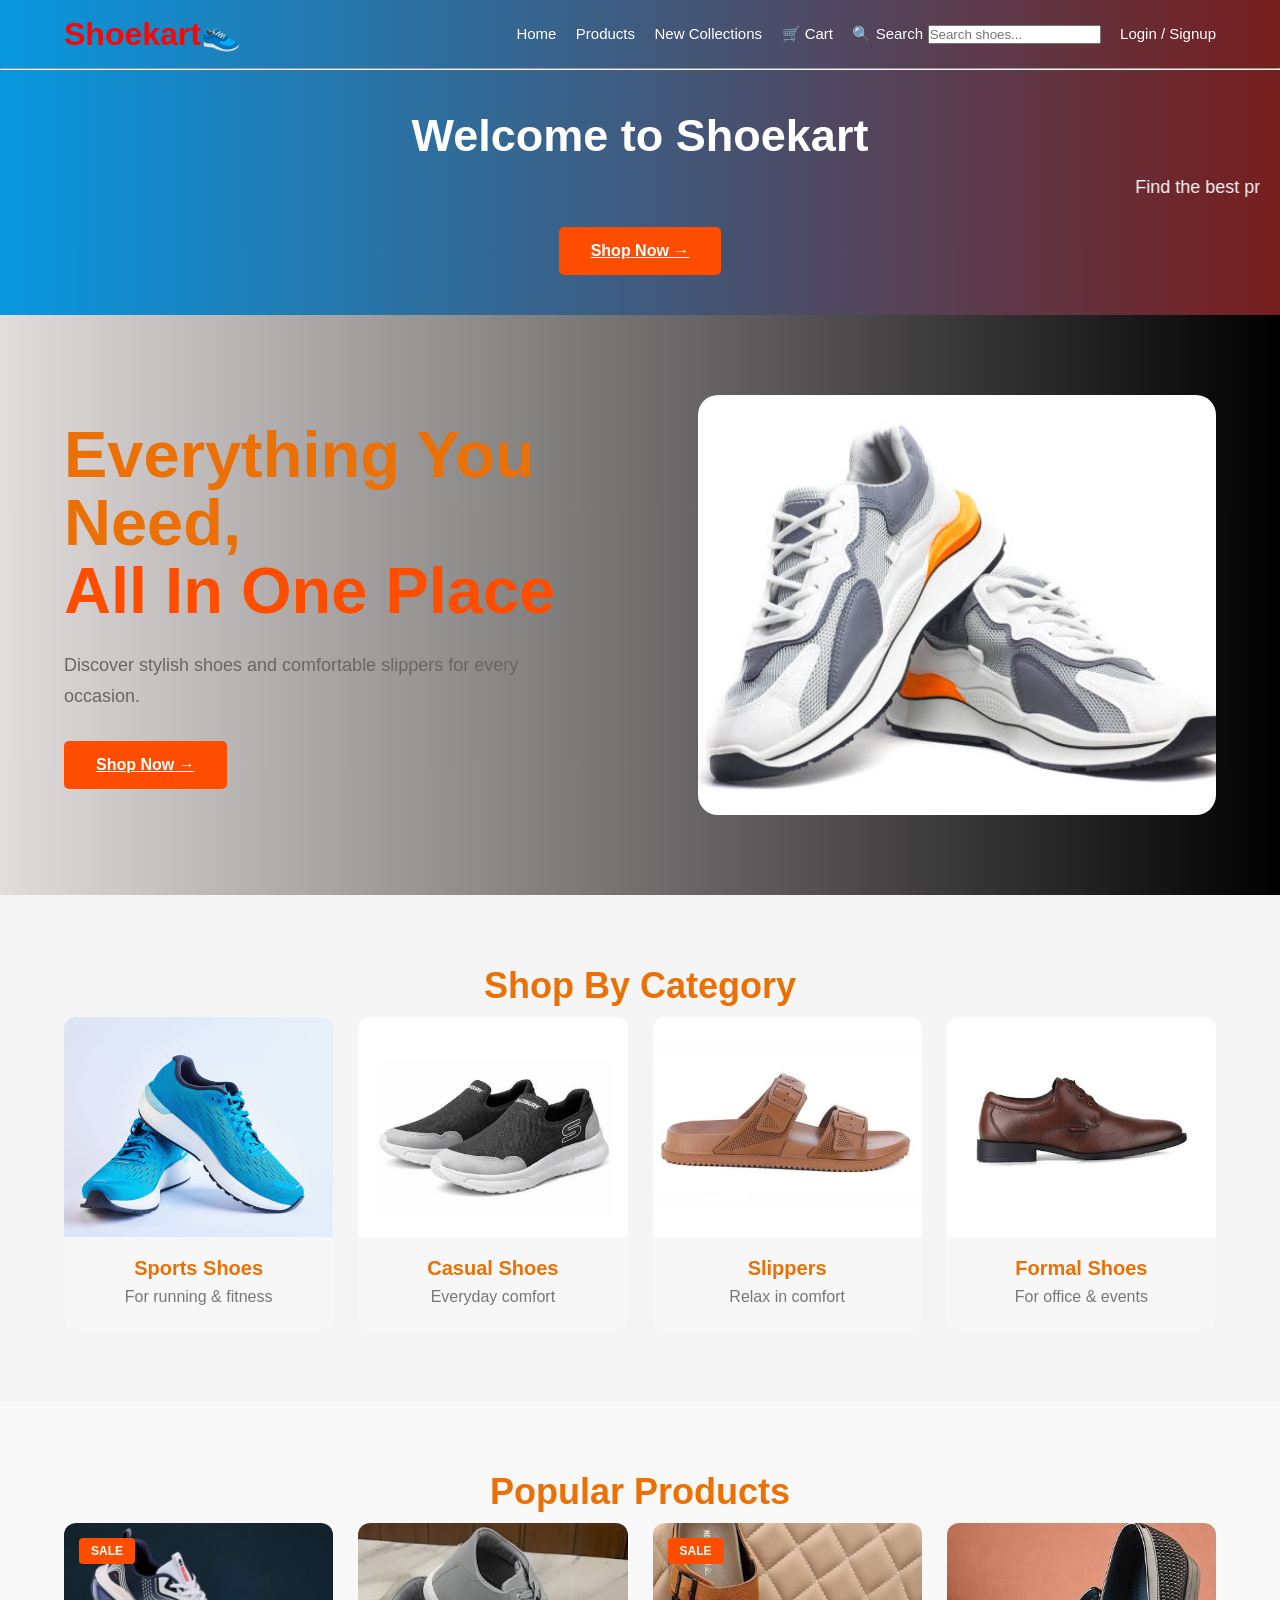
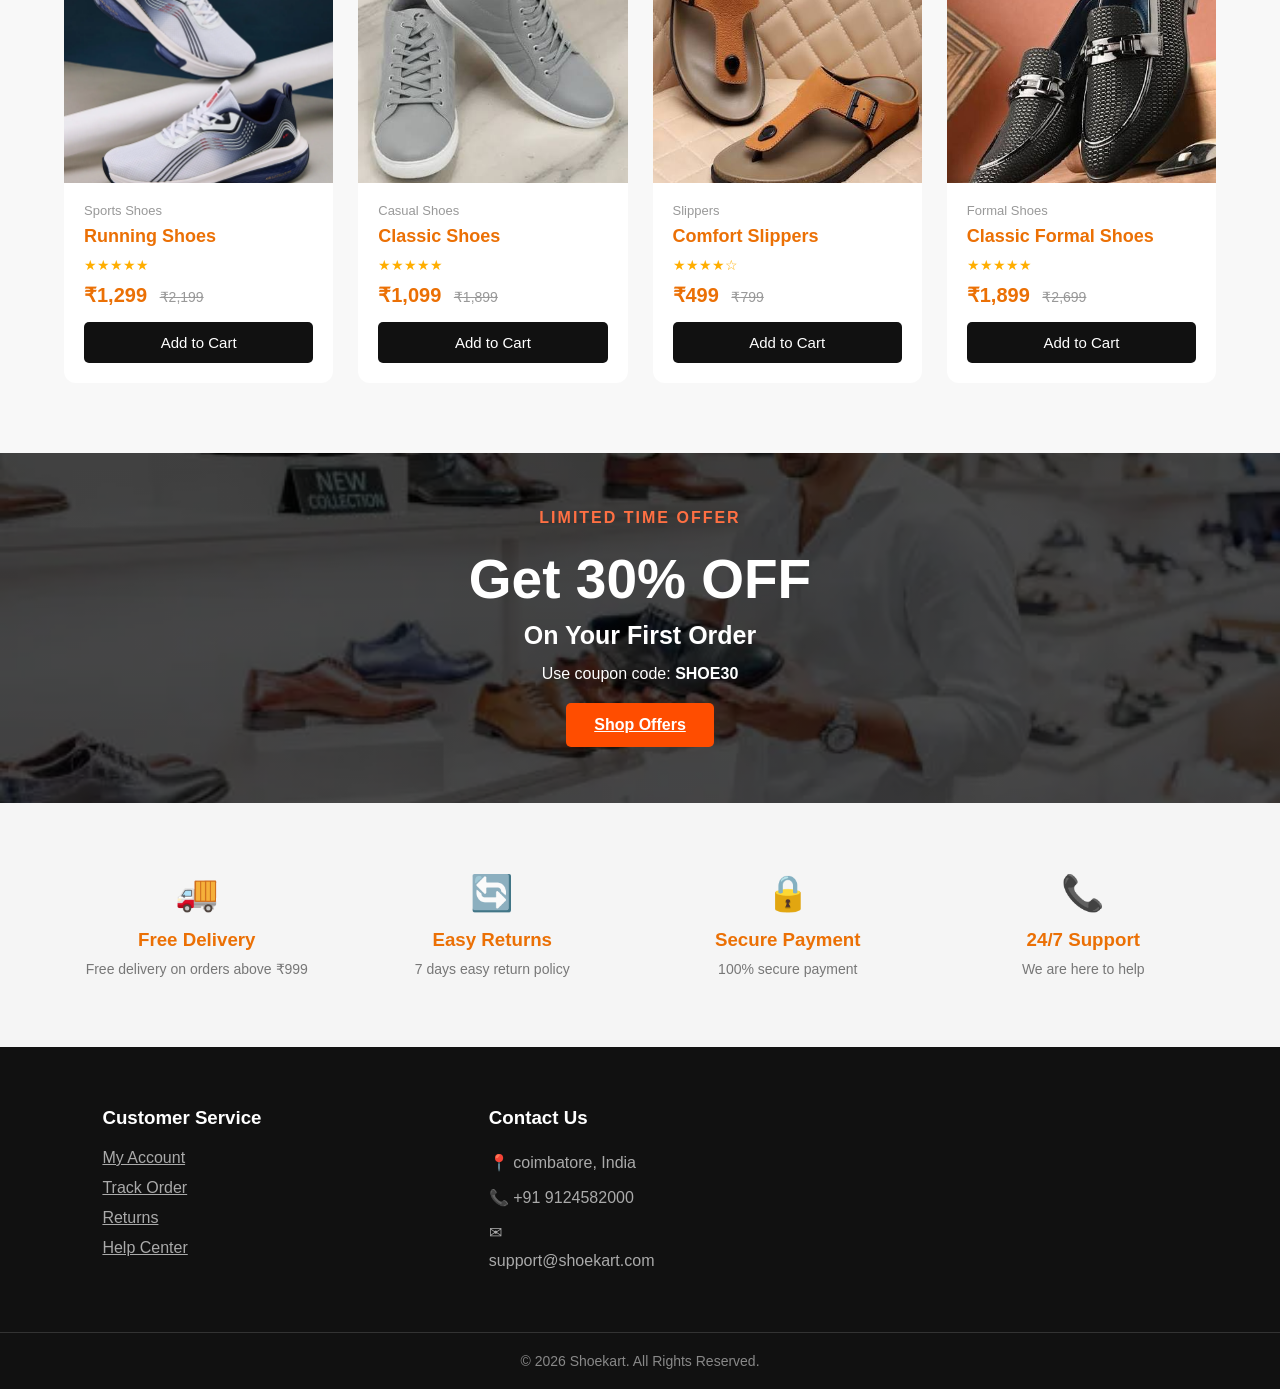
<file: index.html>
<!DOCTYPE html>
<html lang="en">
<head>
    <meta charset="UTF-8">
    <meta name="viewport" content="width=device-width, initial-scale=1.0">
    <title>Shoekart</title>

    <!-- Link CSS -->
    <link rel="stylesheet" href="index.css">
</head>

<body>
    <header>
        <div class="logo">Shoekart👟</div>

    <nav>
    <a href="#">Home</a>
    <a href="#products">Products</a>
    <a href="#products">New Collections</a>
    <a href="#">🛒 Cart</a>
    <a href="#search">🔍 Search</a>
    <input type="text" id="search" placeholder="Search shoes...">

    <a href="login.html" class="login-btn">Login / Signup</a>
</nav>
    </header>
<hr>

<section class="banner">
        <h1>Welcome to Shoekart</h1>
        <marquee behaviour="slide" direction="left">Find the best products at affordable prices,Your favorite finds at prices you will love</marquee>
        <a href="#products" class="shop-btn">Shop Now →</a>
    </section>

<!-- Hero Section -->
    <section class="hero" id="home">

        <div class="hero-content">

            <h1>
                Everything You Need,<br>
                <span>All In One Place</span>
            </h1>

            <p>
                Discover stylish shoes and comfortable slippers
                for every occasion.
            </p>

            <a href="#products" class="shop-btn">Shop Now →</a>
        </div>

        <div class="hero-image">
            <img src="a4.jpg"
                 alt="Running Shoe">
        </div>

    </section>

    <!-- Categories -->
    <section class="categories-section" id="categories">

        <h2>Shop By Category</h2>
       

        <div class="categories">

            <div class="category">
                <div class="category-image">
                    <img src="a2.jpg"
                         alt="Sports Shoes">
                </div>
                <h3>Sports Shoes</h3>
                <p>For running & fitness</p>
            </div>

            <div class="category">
                <div class="category-image">
                    <img src="causal.jpg"
                         alt="Casual Shoes">
                </div>
                <h3>Casual Shoes</h3>
                <p>Everyday comfort</p>
            </div>

            <div class="category">
                <div class="category-image">
                    <img src="slipper.jpg"
                         alt="Slippers">
                </div>
                <h3>Slippers</h3>
                <p>Relax in comfort</p>
            </div>

            <div class="category">
                <div class="category-image">
                    <img src="formal.jpg"
                         alt="Formal Shoes">
                </div>
                <h3>Formal Shoes</h3>
                <p>For office & events</p>
            </div>

        </div>

    </section>

    <!-- Products -->
    <section class="products-section" id="products">

        <h2>Popular Products</h2>
       
        <div class="products">

            <!-- Product 1 -->
            <div class="product-card">

                <div class="product-image">
                    <span class="sale">SALE</span>

                    <img src="b6.webp"
                         alt="Sports Shoe">
                </div>

                <div class="product-info">
                    <p class="product-category">Sports Shoes</p>
                    <h3>Running Shoes</h3>

                    <div class="rating">★★★★★</div>

                    <div class="price">
                        ₹1,299
                        <del>₹2,199</del>
                    </div>

                    <button>Add to Cart</button>
                </div>

            </div>

            <!-- Product 2 -->
            <div class="product-card">

                <div class="product-image">

                    <img src="b3.jpg"
                         alt="Casual Shoe">
                </div>

                <div class="product-info">
                    <p class="product-category">Casual Shoes</p>
                    <h3>Classic Shoes</h3>

                    <div class="rating">★★★★★</div>

                    <div class="price">
                        ₹1,099
                        <del>₹1,899</del>
                    </div>

                    <button>Add to Cart</button>
                </div>

            </div>

            <!-- Product 3 -->
            <div class="product-card">

                <div class="product-image">
                    <span class="sale">SALE</span>

                    <img src="b2.jpg"
                         alt="Slippers">
                </div>

                <div class="product-info">
                    <p class="product-category">Slippers</p>
                    <h3>Comfort Slippers</h3>

                    <div class="rating">★★★★☆</div>

                    <div class="price">
                        ₹499
                        <del>₹799</del>
                    </div>

                    <button>Add to Cart</button>
                </div>

            </div>

            <!-- Product 4 -->
            <div class="product-card">

                <div class="product-image">

                    <img src="b5.jpg"
                         alt="Formal Shoes">
                </div>

                <div class="product-info">
                    <p class="product-category">Formal Shoes</p>
                    <h3>Classic Formal Shoes</h3>

                    <div class="rating">★★★★★</div>

                    <div class="price">
                        ₹1,899
                        <del>₹2,699</del>
                    </div>

                    <button>Add to Cart</button>
                </div>

            </div>

        </div>

    </section>

    <!-- Offer Section -->
    <section class="offer" id="offers">

        <div>
            <p>LIMITED TIME OFFER</p>

            <h2>Get 30% OFF</h2>

            <h3>On Your First Order</h3>

            <p>Use coupon code: <strong>SHOE30</strong></p>

            <a href="#products" class="offer-btn">Shop Offers</a>
        </div>

    </section>

    <!-- Features -->
    <section class="features">

        <div class="feature">
            <div>🚚</div>
            <h3>Free Delivery</h3>
            <p>Free delivery on orders above ₹999</p>
        </div>

        <div class="feature">
            <div>🔄</div>
            <h3>Easy Returns</h3>
            <p>7 days easy return policy</p>
        </div>

        <div class="feature">
            <div>🔒</div>
            <h3>Secure Payment</h3>
            <p>100% secure payment</p>
        </div>

        <div class="feature">
            <div>📞</div>
            <h3>24/7 Support</h3>
            <p>We are here to help</p>
        </div>

    </section>

    <!-- Footer -->
    <footer id="contact">

        <div class="footer-container">

            <div class="footer-column">
                <h3>Customer Service</h3>
                <a href="#">My Account</a>
                <a href="#">Track Order</a>
                <a href="#">Returns</a>
                <a href="#">Help Center</a>
            </div>

            <div class="footer-column">
                <h3 class="Contact us">Contact Us</h3>
                <p>📍 coimbatore, India</p>
                <p>📞 +91 9124582000</p>
                <p>✉ support@shoekart.com</p>
            </div>

        </div>

        <div class="copyright">
            © 2026 Shoekart. All Rights Reserved.
        </div>

    </footer>

</body>
</html>
</file>
<file: index.css>
* {
    margin: 0;
    padding: 0;
    box-sizing: border-box;
    font-family: Arial, sans-serif;
}

body {
    background-color: #f5f5f5;
    color: hsl(28, 96%, 47%);
}

header {
    background: linear-gradient(to right, #0897df, hsl(0, 60%, 29%));
    color: white;
    padding: 15px 8%;

    display: flex;
    justify-content: space-between;
    align-items: center;
}

.logo {
    font-size: 40px;
    font-weight: bold;
    color: hwb(0 3% 4%);
}

nav a {
    color: white;
    text-decoration: none;
    margin-left: 25px;
    gap: 5px;
}

nav a:hover {
    color: hsl(248, 92%, 48%);
}

.rightnav {
    display: flex;
    align-items: center;
}
.banner {
    background: linear-gradient(to right, #0897df, hsl(0, 60%, 29%));
    color: white;
    text-align: center;
    padding: 40px 20px;
}

.banner h1 {
    font-size: 45px;
    margin-bottom: 15px;
}

.banner marquee {
    font-size: 18px;
    margin-bottom: 25px;
}


.banner button {
    padding: 12px 20px;
    border: none;
    background-color: white;
    color: hsl(248, 92%, 48%);
    font-size: 16px;
    font-weight: bold;
    border-radius: 5px;
    cursor: pointer;
}

.banner button:hover {
    background-color: #f60bb4;
    color: white;
}
.hero {
    min-height: 580px;
    display: flex;
    align-items: center;
    justify-content: space-between;
    padding: 60px 8%;

   background: linear-gradient(to right, rgb(226, 221, 221),black);
}

.hero-content {
    width: 50%;
}

.small-title {
    color: #ff4d00;
    font-weight: bold;
    letter-spacing: 2px;
    margin-bottom: 15px;
}

.hero h1 {
    font-size: 65px;
    line-height: 1.05;
    margin-bottom: 25px;
}

.hero h1 span {
    color: #ff4d00;
}

.hero-content > p:not(.small-title) {
    font-size: 18px;
    line-height: 1.7;
    color: #666;
    max-width: 500px;
    margin-bottom: 30px;
}

.shop-btn {
    display: inline-block;
    padding: 15px 32px;
    background: #ff4d00;
    color: white;
    border-radius: 5px;
    font-weight: bold;
    transition: 0.3s;
}

.shop-btn:hover {
    background: #d83f00;
    transform: translateY(-2px);
}

.hero-image {
    width: 45%;
    height: 420px;
    overflow: hidden;
    border-radius: 20px;
}

.hero-image img {
    width: 100%;
    height: 100%;
    object-fit: cover;
}

.categories-section,
.products-section {
    padding: 80px 8%;
    text-align: center;
}

section h2 {
    font-size: 36px;
    margin-bottom: 10px;
}

.section-text {
    color: #777;
    margin-bottom: 45px;
}

/*CATEGORIES*/

.categories {
    display: grid;
    grid-template-columns: repeat(4, 1fr);
    gap: 25px;
    
}

.category {
    background: #f7f7f7;
    padding-bottom: 25px;
    border-radius: 12px;
    overflow: hidden;
    transition: 0.3s;
}

.category:hover {
    transform: translateY(-8px);
    box-shadow: 0 10px 30px rgba(0,0,0,0.1);
}

.category-image {
    width: 100%;
    height: 220px;
}

.category-image img {
    width: 100%;
    height: 100%;
    object-fit: cover;
}

.category h3 {
    margin-top: 20px;
    font-size: 20px;
}

.category p {
    color: #777;
    margin-top: 8px;
}

/*PRODUCTS*/

.products-section {
    background: #f8f8f8;
}

.products {
    display: grid;
    grid-template-columns: repeat(4, 1fr);
    gap: 25px;
    text-align: left;
}

.product-card {
    background: white;
    border-radius: 12px;
    overflow: hidden;
    transition: 0.3s;
}

.product-card:hover {
    transform: translateY(-7px);
    box-shadow: 0 10px 30px rgba(0,0,0,0.1);
}

.product-image {
    height: 260px;
    position: relative;
    background: #f3f3f3;
}

.product-image img {
    width: 100%;
    height: 100%;
    object-fit: cover;
}

.sale {
    position: absolute;
    top: 15px;
    left: 15px;
    background: #ff4d00;
    color: white;
    padding: 6px 12px;
    font-size: 12px;
    font-weight: bold;
    border-radius: 4px;
    z-index: 2;
}

.product-info {
    padding: 20px;
}

.product-category {
    color: #999;
    font-size: 13px;
    margin-bottom: 8px;
}

.product-info h3 {
    font-size: 18px;
    margin-bottom: 10px;
}

.rating {
    color: #ffae00;
    font-size: 14px;
    margin-bottom: 10px;
}

.price {
    font-size: 20px;
    font-weight: bold;
    margin-bottom: 15px;
}

.price del {
    color: #999;
    font-size: 14px;
    margin-left: 7px;
    font-weight: normal;
}

.product-info button {
    width: 100%;
    padding: 12px;
    border: none;
    background: #111;
    color: white;
    border-radius: 5px;
    cursor: pointer;
    font-size: 15px;
    transition: 0.3s;
}

.product-info button:hover {
    background: #ff4d00;
}

/*OFFER*/

.offer {
    min-height: 350px;
    display: flex;
    align-items: center;
    justify-content: center;
    text-align: center;

    background:
        linear-gradient(rgba(0,0,0,0.7), rgba(0,0,0,0.7)),
        url("a6.webp");

    background-size: cover;
    background-position: center;

    color: white;
}

.offer p:first-child {
    color: #ff7043;
    font-weight: bold;
    letter-spacing: 2px;
}

.offer h2 {
    font-size: 55px;
    margin: 10px 0;
}

.offer h3 {
    font-size: 25px;
    margin-bottom: 15px;
}

.offer p {
    margin-bottom: 20px;
}

.offer-btn {
    display: inline-block;
    padding: 13px 28px;
    background: #ff4d00;
    color: white;
    border-radius: 5px;
    font-weight: bold;
}

/*FEATURES*/

.features {
    display: grid;
    grid-template-columns: repeat(4, 1fr);
    padding: 60px 8%;
    gap: 30px;
    text-align: center;
}

.feature {
    padding: 20px;
}

.feature > div {
    font-size: 35px;
    margin-bottom: 15px;
}

.feature h3 {
    margin-bottom: 10px;
}

.feature p {
    color: #777;
    font-size: 14px;
}

/*FOOTER*/

footer {
    background: #111;
    color: white;
    padding-top: 60px;
}

.footer-container {
    width: 84%;
    margin: auto;

    display: grid;
    grid-template-columns: 2fr 1fr 1fr 1.5fr;
    gap: 50px;
    padding-bottom: 50px;
}

.footer-column h2 {
    margin-bottom: 15px;
}

.footer-column h2 span {
    color: #ff4d00;
}

.footer-column h3 {
    margin-bottom: 20px;
}

.footer-column p {
    color: #aaa;
    line-height: 1.7;
    margin-bottom: 8px;
}

.footer-column a {
    display: block;
    color: #aaa;
    margin-bottom: 12px;
    transition: 0.3s;
}

.footer-column a:hover {
    color: #ff4d00;
}

.copyright {
    border-top: 1px solid #333;
    padding: 20px;
    text-align: center;
    color: #888;
    font-size: 14px;
}

/* =========================
   RESPONSIVE
========================= */

/* TABLET / LAPTOP */
@media (max-width: 1440px) {

    header {
        padding: 15px 5%;
    }

    .logo {
        font-size: 32px;
    }

    nav a {
        font-size: 15px;
        margin-left: 15px;
    }

    .hero {
        padding: 60px 5%;
    }

    .categories-section,
    .products-section {
        padding: 70px 5%;
    }

    .features {
        padding: 50px 5%;
    }
}


/* TABLET */
@media (max-width: 1000px) {

    header {
        padding: 15px 4%;
    }

    .logo {
        font-size: 28px;
    }

    nav a {
        font-size: 14px;
        margin-left: 10px;
    }

    .hero h1 {
        font-size: 50px;
    }

    .categories,
    .products {
        grid-template-columns: repeat(2, 1fr);
    }

    .features {
        grid-template-columns: repeat(2, 1fr);
    }

    .footer-container {
        grid-template-columns: repeat(2, 1fr);
    }
}


/* MOBILE */
@media (max-width: 700px) {

    header {
        width: 100%;
        display: flex;
        flex-direction: column;
        padding: 15px;
        gap: 15px;
    }

    .logo {
        font-size: 28px;
        text-align: center;
    }

    nav {
        display: flex;
        flex-direction: column;
        align-items: center;
        width: 100%;
        gap: 12px;
    }

    nav a {
        margin: 0;
        font-size: 15px;
    }

    nav input {
        width: 90%;
        height: 35px;
    }

    .hero {
        flex-direction: column;
        text-align: center;
        padding: 40px 15px;
    }

    .hero-content {
        width: 100%;
        margin-bottom: 30px;
    }

    .hero h1 {
        font-size: 40px;
    }

    .hero-image {
        width: 100%;
        height: 300px;
    }

    .categories,
    .products {
        grid-template-columns: 1fr;
    }

    .features {
        grid-template-columns: 1fr;
    }

    .footer-container {
        grid-template-columns: 1fr;
        width: 90%;
    }

    .categories-section,
    .products-section {
        padding: 50px 5%;
    }

    .offer h2 {
        font-size: 40px;
    }
}


/* =========================
   VERY SMALL MOBILE - 320px
========================= */

@media screen and (max-width: 320px) {

    * {
        box-sizing: border-box;
    }

    body {
        width: 100%;
        max-width: 100%;
        overflow-x: hidden;
    }


    /* HEADER */

    header {
        width: 100% !important;
        display: flex !important;
        flex-direction: column !important;
        align-items: center !important;
        justify-content: center !important;

        padding: 15px 10px !important;
        gap: 15px !important;
    }

    .logo {
        width: 100% !important;
        text-align: center !important;
        font-size: 24px !important;
    }

    nav {
        width: 100% !important;
        display: flex !important;
        flex-direction: column !important;
        align-items: center !important;
        justify-content: center !important;

        gap: 10px !important;
    }

    nav a {
        display: block !important;
        margin: 0 !important;
        font-size: 14px !important;
    }

    nav input {
        display: block !important;
        width: 90% !important;
        max-width: 280px !important;
        height: 35px !important;
    }


    /* BANNER */

    .banner {
        width: 100%;
        padding: 30px 10px;
    }

    .banner h1 {
        font-size: 26px;
    }

    .banner marquee {
        font-size: 12px;
    }


    /* HERO */

    .hero {
        width: 100%;
        flex-direction: column;
        padding: 35px 10px;
    }

    .hero-content {
        width: 100%;
    }

    .hero h1 {
        font-size: 28px;
    }

    .hero h1 span {
        font-size: 26px;
    }

    .hero-content > p:not(.small-title) {
        font-size: 14px;
    }

    .hero-image {
        width: 100%;
        height: 220px;
    }


    /* CATEGORIES */

    .categories-section,
    .products-section {
        width: 100%;
        padding: 40px 10px;
    }

    section h2 {
        font-size: 25px;
    }

    .categories {
        grid-template-columns: 1fr;
        gap: 15px;
    }

    .category-image {
        height: 200px;
    }


    /* PRODUCTS */

    .products {
        grid-template-columns: 1fr;
        gap: 20px;
    }

    .product-card {
        width: 100%;
    }

    .product-image {
        height: 220px;
    }

    .product-info {
        padding: 15px;
    }


    /* OFFER */

    .offer {
        width: 100%;
        min-height: 300px;
        padding: 30px 10px;
    }

    .offer h2 {
        font-size: 32px;
    }

    .offer h3 {
        font-size: 18px;
    }


    /* FEATURES */

    .features {
        width: 100%;
        grid-template-columns: 1fr;
        padding: 40px 10px;
        gap: 15px;
    }


    /* FOOTER */

    footer {
        width: 100%;
    }

    .footer-container {
        width: 90%;
        grid-template-columns: 1fr;
        gap: 25px;
        text-align: center;
    }

    .copyright {
        font-size: 12px;
    }
}
</file>
